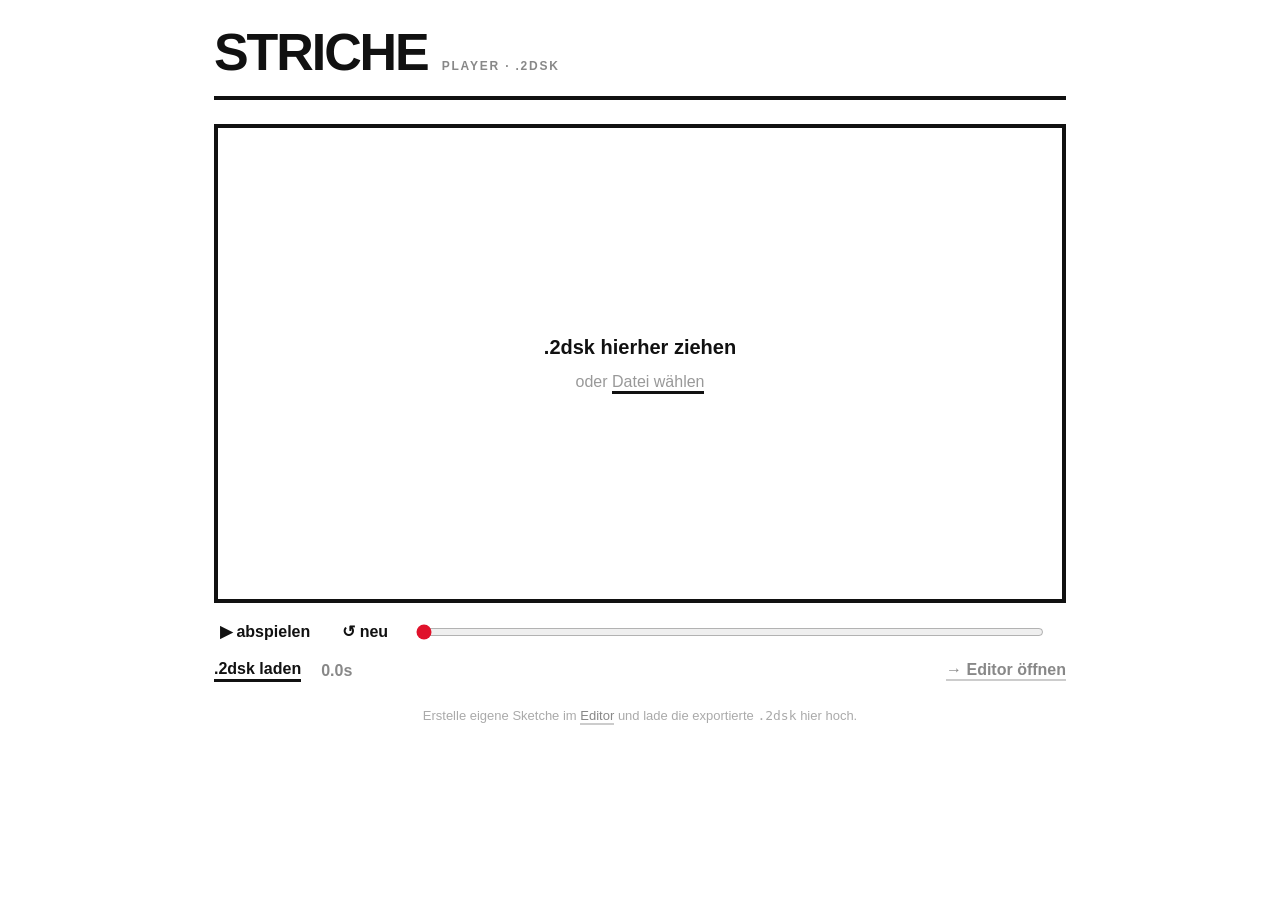
<file: index.html>
<!DOCTYPE html>
<html lang="de">
<head>
<meta charset="UTF-8">
<meta name="viewport" content="width=device-width, initial-scale=1.0">
<title>STRICHE — Player (.2dsk)</title>
<style>
  :root { --ink:#111; --blood:#e0122b; }
  * { box-sizing: border-box; }
  body { margin:0; background:#fff; color:var(--ink);
    font-family:"Helvetica Neue",Helvetica,Arial,sans-serif; }
  .wrap { max-width:900px; margin:0 auto; padding:0 24px 60px; }
  .topbar { border-bottom:4px solid var(--ink); padding:22px 0 14px; display:flex; align-items:baseline; }
  .brand { font-size:clamp(30px,6vw,52px); font-weight:900; letter-spacing:-.04em; margin:0; }
  .brand__tag { margin-left:14px; font-size:12px; font-weight:700; letter-spacing:.15em; color:#888; text-transform:uppercase; }
  .stage { position:relative; border:4px solid var(--ink); background:#fff; aspect-ratio:16/9; margin-top:24px; overflow:hidden; }
  .stage svg { display:block; width:100%; height:100%; }
  .stage svg line, .stage svg circle, .stage svg path, .stage svg ellipse, .stage svg rect {
    stroke-width:4; stroke-linecap:round; stroke-linejoin:round; vector-effect:non-scaling-stroke; }
  .stage svg .sk-head { fill:#fff; }
  .stage svg .sk-dot { fill:var(--ink); stroke:none; }
  .stage svg text { font-weight:900; }
  .drop { position:absolute; inset:0; display:flex; flex-direction:column; align-items:center; justify-content:center;
    gap:14px; text-align:center; color:#999; background:#fff; }
  .drop.hide { display:none; }
  .drop strong { color:var(--ink); font-size:20px; }
  .controls { margin-top:18px; display:flex; align-items:center; gap:20px; font-weight:700; }
  .controls button { background:none; border:none; font:inherit; font-weight:700; color:var(--ink); cursor:pointer; }
  .controls button:hover { color:var(--blood); }
  .controls .title { margin-left:auto; color:#888; font-weight:700; }
  input[type=range] { flex:1; accent-color:var(--blood); }
  .filebtn { border-bottom:3px solid var(--ink); cursor:pointer; padding-bottom:1px; }
  .filebtn:hover { color:var(--blood); border-color:var(--blood); }
  a.editlink { color:#888; text-decoration:none; border-bottom:2px solid #ccc; }
  a.editlink:hover { color:var(--blood); border-color:var(--blood); }
  .hint { margin-top:26px; color:#aaa; font-size:13px; text-align:center; }
</style>
</head>
<body>
  <div class="wrap">
    <div class="topbar">
      <h1 class="brand">STRICHE</h1>
      <span class="brand__tag">Player · .2dsk</span>
    </div>

    <div class="stage">
      <svg id="stage" viewBox="0 0 800 450" preserveAspectRatio="xMidYMid meet"></svg>
      <div class="drop" id="drop">
        <strong>.2dsk hierher ziehen</strong>
        <span>oder <span class="filebtn" id="pick">Datei wählen</span></span>
      </div>
    </div>

    <div class="controls">
      <button id="play">▶ abspielen</button>
      <button id="restart">↺ neu</button>
      <input type="range" id="scrub" min="0" max="1000" value="0">
      <span class="title" id="title"></span>
    </div>
    <div class="controls">
      <span class="filebtn" id="pick2">.2dsk laden</span>
      <span id="time" style="color:#888;">0.0s</span>
      <a class="editlink" href="editor.html" style="margin-left:auto;">→ Editor öffnen</a>
    </div>

    <p class="hint">Erstelle eigene Sketche im <a class="editlink" href="editor.html">Editor</a> und lade die exportierte <code>.2dsk</code> hier hoch.</p>
    <input type="file" id="file" accept=".2dsk,.json,application/json" style="display:none;">
  </div>

<script src="sketch-engine.js"></script>
<script>
(function(){
  const svg = document.getElementById('stage');
  const drop = document.getElementById('drop');
  const fileInput = document.getElementById('file');
  const playBtn = document.getElementById('play');
  const scrub = document.getElementById('scrub');
  const timeEl = document.getElementById('time');
  const titleEl = document.getElementById('title');

  const renderer = new SketchEngine.Renderer(svg);
  let doc = null, t = 0, playing = false, last = 0, raf = null;

  function loadDoc(d){
    try { doc = SketchEngine.validate(d); }
    catch(e){ alert(e.message); return; }
    renderer.load(doc);
    drop.classList.add('hide');
    titleEl.textContent = doc.title || '';
    t = 0; setTime(0); play();
  }
  function setTime(nt){
    t = Math.max(0, Math.min(doc.duration, nt));
    renderer.render(t);
    scrub.value = Math.round((t / doc.duration) * 1000);
    timeEl.textContent = t.toFixed(1) + 's';
  }
  function loop(now){
    if(!playing) return;
    const dt = (now - last)/1000; last = now;
    let nt = t + dt;
    if(nt >= doc.duration) nt = nt % doc.duration;   // loopt
    setTime(nt);
    raf = requestAnimationFrame(loop);
  }
  function play(){ if(!doc) return; playing = true; playBtn.textContent='❚❚ pause'; last = performance.now(); raf = requestAnimationFrame(loop); }
  function pause(){ playing = false; playBtn.textContent='▶ abspielen'; if(raf) cancelAnimationFrame(raf); }

  playBtn.onclick = ()=> playing ? pause() : play();
  document.getElementById('restart').onclick = ()=>{ if(doc){ setTime(0); } };
  scrub.oninput = ()=>{ if(!doc) return; pause(); setTime((scrub.value/1000)*doc.duration); };

  function readFile(f){
    const r = new FileReader();
    r.onload = ()=>{ try { loadDoc(JSON.parse(r.result)); } catch(e){ alert('Konnte .2dsk nicht lesen: '+e.message); } };
    r.readAsText(f);
  }
  fileInput.onchange = ()=>{ if(fileInput.files[0]) readFile(fileInput.files[0]); };
  document.getElementById('pick').onclick = ()=> fileInput.click();
  document.getElementById('pick2').onclick = ()=> fileInput.click();

  ['dragover','dragenter'].forEach(ev=> document.addEventListener(ev, e=>{ e.preventDefault(); drop.style.color='#e0122b'; }));
  ['dragleave','drop'].forEach(ev=> document.addEventListener(ev, e=>{ e.preventDefault(); drop.style.color='#999'; }));
  document.addEventListener('drop', e=>{ const f = e.dataTransfer.files[0]; if(f) readFile(f); });

  // Optional: ?src=pfad.2dsk automatisch laden
  const src = new URLSearchParams(location.search).get('src');
  if(src){ fetch(src).then(r=>r.json()).then(loadDoc).catch(()=>{}); }
})();
</script>
</body>
</html>
</file>
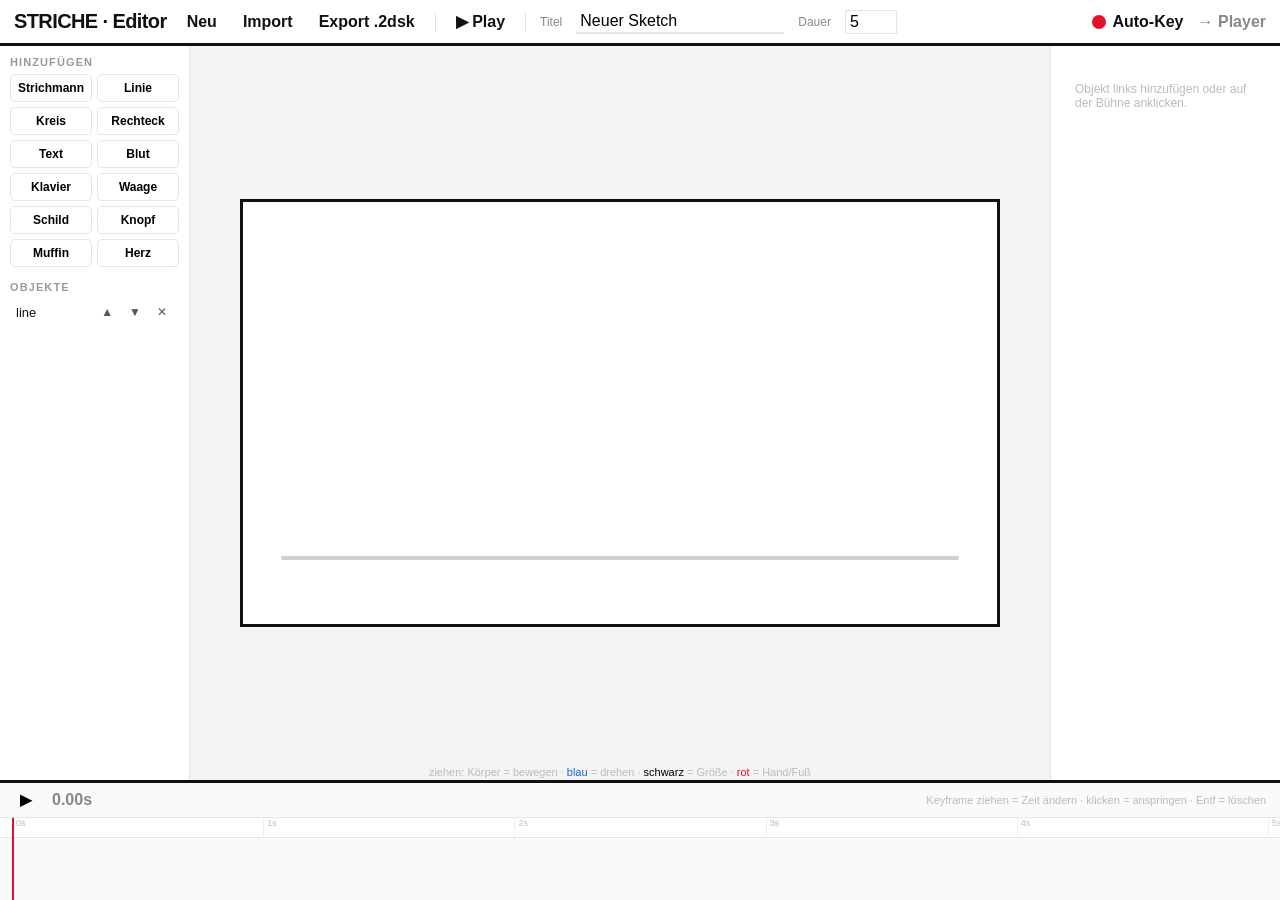
<file: editor.html>
<!DOCTYPE html>
<html lang="de">
<head>
<meta charset="UTF-8">
<meta name="viewport" content="width=device-width, initial-scale=1.0">
<title>STRICHE — Sketch-Editor</title>
<style>
  :root { --ink:#111; --blood:#e0122b; --blue:#1466d6; --line:#e5e5e5; --panel:#fafafa; }
  * { box-sizing:border-box; }
  html,body { margin:0; height:100%; font-family:"Helvetica Neue",Helvetica,Arial,sans-serif; color:var(--ink); background:#fff; }
  body { display:flex; flex-direction:column; height:100vh; overflow:hidden; }

  .toolbar { display:flex; align-items:center; gap:14px; padding:8px 14px; border-bottom:3px solid var(--ink); flex:none; }
  .toolbar .brand { font-weight:900; font-size:20px; letter-spacing:-.03em; }
  .toolbar button, .toolbar label.btn { font:inherit; font-weight:700; border:none; background:none; cursor:pointer; color:var(--ink); padding:4px 6px; }
  .toolbar button:hover { color:var(--blood); }
  .toolbar .sep { width:1px; height:20px; background:var(--line); }
  .toolbar input[type=text] { font:inherit; border:none; border-bottom:2px solid var(--line); padding:2px 4px; }
  .toolbar input[type=number] { width:52px; font:inherit; border:1px solid var(--line); padding:2px 4px; }
  .toolbar .spacer { flex:1; }
  .toggle { display:inline-flex; align-items:center; gap:6px; font-weight:700; cursor:pointer; }
  .toggle .dot { width:14px; height:14px; border-radius:50%; border:2px solid var(--ink); }
  .toggle.on .dot { background:var(--blood); border-color:var(--blood); }

  .main { flex:1; display:grid; grid-template-columns:190px 1fr 230px; min-height:0; }
  .panel { border-right:1px solid var(--line); overflow:auto; padding:10px; }
  .panel.right { border-right:none; border-left:1px solid var(--line); }
  .panel h3 { font-size:11px; text-transform:uppercase; letter-spacing:.1em; color:#999; margin:14px 0 6px; }
  .panel h3:first-child { margin-top:0; }

  .add-grid { display:grid; grid-template-columns:1fr 1fr; gap:5px; }
  .add-grid button { font:inherit; font-size:12px; font-weight:700; border:1px solid var(--line); background:#fff; border-radius:5px; padding:6px 4px; cursor:pointer; }
  .add-grid button:hover { border-color:var(--blood); color:var(--blood); }

  .objlist { list-style:none; margin:0; padding:0; }
  .objlist li { display:flex; align-items:center; gap:4px; padding:5px 6px; border-radius:5px; cursor:pointer; font-size:13px; }
  .objlist li.sel { background:var(--blood); color:#fff; }
  .objlist li .nm { flex:1; overflow:hidden; text-overflow:ellipsis; white-space:nowrap; }
  .objlist li button { border:none; background:none; cursor:pointer; color:inherit; font-size:12px; opacity:.7; }
  .objlist li button:hover { opacity:1; }

  .stagewrap { position:relative; display:flex; align-items:center; justify-content:center; background:#f4f4f4; min-height:0; padding:16px; }
  .stagebox { position:relative; width:100%; max-width:760px; aspect-ratio:16/9; background:#fff; border:3px solid var(--ink); }
  #stage { position:absolute; inset:0; width:100%; height:100%; display:block; touch-action:none; }
  #stage line, #stage circle, #stage path, #stage ellipse, #stage rect { stroke-width:4; stroke-linecap:round; stroke-linejoin:round; vector-effect:non-scaling-stroke; }
  #stage .sk-head { fill:#fff; } #stage .sk-dot { fill:var(--ink); stroke:none; } #stage text { font-weight:900; }
  .selbox { position:absolute; border:1.5px dashed var(--blood); pointer-events:none; display:none; }

  #handles { position:absolute; inset:0; pointer-events:none; }
  .gz { position:absolute; pointer-events:auto; display:none; }
  .gz.limb { width:15px; height:15px; margin:-7.5px 0 0 -7.5px; border-radius:50%; background:#fff; border:2px solid var(--blood); cursor:grab; box-shadow:0 1px 2px rgba(0,0,0,.25); }
  .gz.rot { width:16px; height:16px; margin:-8px 0 0 -8px; border-radius:50%; background:var(--blue); border:2px solid #fff; cursor:grab; box-shadow:0 1px 3px rgba(0,0,0,.3); }
  .gz.scale { width:13px; height:13px; margin:-6.5px 0 0 -6.5px; background:var(--ink); border:2px solid #fff; cursor:nwse-resize; box-shadow:0 1px 3px rgba(0,0,0,.3); }
  .stagetip { position:absolute; bottom:2px; left:0; right:0; text-align:center; font-size:11px; color:#bbb; pointer-events:none; }

  .quick { display:flex; gap:5px; margin:0 0 12px; }
  .quick button { flex:1; font:inherit; font-size:11px; font-weight:700; border:1px solid var(--line); background:#fff; border-radius:5px; padding:6px 2px; cursor:pointer; }
  .quick button:hover { border-color:var(--blood); color:var(--blood); }
  .bigbtn { width:100%; font:inherit; font-weight:700; border:1px solid var(--ink); background:#fff; border-radius:6px; padding:8px; cursor:pointer; margin-bottom:6px; }
  .bigbtn:hover { background:var(--ink); color:#fff; }
  .prop { margin-bottom:7px; }
  .prop label { display:block; font-size:11px; color:#888; margin-bottom:2px; }
  .prop input, .prop select { width:100%; font:inherit; font-size:13px; border:1px solid var(--line); padding:3px 5px; border-radius:4px; }
  details.fine { margin-top:10px; }
  details.fine summary { font-size:11px; text-transform:uppercase; letter-spacing:.1em; color:#999; cursor:pointer; }
  .chan { display:grid; grid-template-columns:44px 1fr 40px auto; gap:4px; align-items:center; margin:6px 0 4px; }
  .chan .cname { font-size:11px; color:#888; }
  .chan input.sld { width:100%; accent-color:var(--blood); }
  .chan input.val { font:inherit; font-size:12px; border:1px solid var(--line); padding:2px 3px; border-radius:4px; width:100%; }
  .chan input.val.haskey { border-color:var(--blood); }
  .chan select.ez { font-size:10px; border:1px solid var(--line); border-radius:4px; padding:1px; max-width:64px; }

  .timeline { flex:none; height:120px; border-top:3px solid var(--ink); display:flex; flex-direction:column; background:var(--panel); }
  .tl-top { display:flex; align-items:center; gap:14px; padding:7px 14px; border-bottom:1px solid var(--line); }
  .tl-top button { font:inherit; font-weight:700; border:none; background:none; cursor:pointer; font-size:15px; }
  .tl-top button:hover { color:var(--blood); }
  .tl-top .oname { color:#aaa; font-weight:700; }
  .tl-top .tip { margin-left:auto; font-size:11px; color:#bbb; }
  .tl-body { flex:1; position:relative; }
  .ruler { position:relative; height:20px; border-bottom:1px solid var(--line); background:#fff; cursor:pointer; user-select:none; }
  .ruler .tick { position:absolute; top:0; height:100%; border-left:1px solid #eee; font-size:9px; color:#bbb; padding-left:3px; }
  .lane { position:absolute; left:0; right:0; top:20px; bottom:0; cursor:pointer; }
  .kf { position:absolute; top:50%; width:13px; height:13px; margin:-6.5px 0 0 -6.5px; background:#fff; border:2px solid var(--ink); transform:rotate(45deg); cursor:ew-resize; }
  .kf:hover { border-color:var(--blood); }
  .kf.sel { background:var(--blood); border-color:var(--blood); }
  .playhead { position:absolute; top:0; bottom:0; width:2px; background:var(--blood); z-index:5; pointer-events:none; }
  .empty { color:#bbb; font-size:12px; padding:14px; }
</style>
</head>
<body>
  <div class="toolbar">
    <span class="brand">STRICHE · Editor</span>
    <button id="btnNew">Neu</button>
    <label class="btn" style="cursor:pointer;">Import<input type="file" id="imp" accept=".2dsk,.json" style="display:none;"></label>
    <button id="btnExport">Export .2dsk</button>
    <div class="sep"></div>
    <button id="btnPlay">▶ Play</button>
    <span class="sep"></span>
    <label style="font-size:12px;color:#888;">Titel</label>
    <input type="text" id="title" value="Neuer Sketch">
    <label style="font-size:12px;color:#888;">Dauer</label>
    <input type="number" id="dur" min="0.5" max="60" step="0.5" value="5">
    <div class="spacer"></div>
    <div class="toggle on" id="autokey" title="Änderungen setzen automatisch Keyframes"><span class="dot"></span>Auto-Key</div>
    <a href="player.html" style="color:#888;font-weight:700;text-decoration:none;">→ Player</a>
  </div>

  <div class="main">
    <div class="panel">
      <h3>Hinzufügen</h3>
      <div class="add-grid" id="addGrid"></div>
      <h3>Objekte</h3>
      <ul class="objlist" id="objlist"></ul>
    </div>

    <div class="stagewrap">
      <div class="stagebox" id="stagebox">
        <svg id="stage" viewBox="0 0 800 450" preserveAspectRatio="xMidYMid meet"></svg>
        <div class="selbox" id="selbox"></div>
        <div id="handles"></div>
      </div>
      <div class="stagetip">ziehen: Körper = bewegen · <span style="color:var(--blue)">blau</span> = drehen · <span style="color:#000">schwarz</span> = Größe · <span style="color:var(--blood)">rot</span> = Hand/Fuß</div>
    </div>

    <div class="panel right" id="props">
      <p class="empty">Objekt links hinzufügen oder auf der Bühne anklicken.</p>
    </div>
  </div>

  <div class="timeline">
    <div class="tl-top">
      <button id="btnPlay2">▶</button>
      <span id="timeread" style="font-weight:700;color:#888;">0.00s</span>
      <span class="oname" id="oname"></span>
      <span class="tip">Keyframe ziehen = Zeit ändern · klicken = anspringen · Entf = löschen</span>
    </div>
    <div class="tl-body">
      <div class="ruler" id="ruler"></div>
      <div class="lane" id="lane"></div>
      <div class="playhead" id="playhead" style="left:12px;"></div>
    </div>
  </div>

<script src="sketch-engine.js"></script>
<script>
(function(){
  const E = SketchEngine;
  const svg = document.getElementById('stage');
  const stagebox = document.getElementById('stagebox');
  const renderer = new E.Renderer(svg);
  let doc = E.defaultDoc();
  let time = 0, selId = null, selTime = null, autoKey = true, playing = false, raf = null, last = 0;

  const CH_COMMON = ['x','y','rot','sx','sy','op'];
  const CH_STICK = ['armL','armR','legL','legR'];
  const LABEL = { x:'X', y:'Y', rot:'Dreh°', sx:'Breite', sy:'Höhe', op:'Sicht', armL:'Arm L', armR:'Arm R', legL:'Bein L', legR:'Bein R' };
  const RANGE = { x:[0,800,1], y:[0,450,1], rot:[-180,180,1], sx:[0,2,0.01], sy:[0,2,0.01], op:[0,1,0.01], armL:[-180,180,1], armR:[-180,180,1], legL:[-180,180,1], legR:[-180,180,1] };
  const PAD = 12;

  function sel(){ return doc.objects.find(o=>o.id===selId) || null; }
  function chansFor(o){ return o.type==='stickman' ? CH_COMMON.concat(CH_STICK) : CH_COMMON; }

  function setKey(o, ch, t, v, e){
    o.keys[ch] = o.keys[ch] || [];
    const arr = o.keys[ch];
    const hit = arr.find(k=>Math.abs(k.t-t)<1e-3);
    if(hit){ hit.v=v; if(e) hit.e=e; }
    else arr.push({ t:+(+t).toFixed(3), v, e: e||'ease-in-out' });
    arr.sort((a,b)=>a.t-b.t);
  }
  function editChannel(o, ch, v){
    if(autoKey) setKey(o, ch, time, v, easeAtOrBefore(o,ch,time));
    else if(o.keys[ch] && o.keys[ch].length) setKey(o, ch, time, v);
    else o.props[ch] = v;
  }
  function easeAtOrBefore(o,ch,t){ const arr=o.keys[ch]; if(!arr) return 'ease-in-out'; let e='ease-in-out'; for(const k of arr){ if(k.t<=t+1e-3) e=k.e; } return e; }
  function snapshotPose(o){ chansFor(o).forEach(ch=> setKey(o,ch,time,E.channelValue(o,ch,time), easeAtOrBefore(o,ch,time))); }

  function quickAction(o, q){
    const t=time, D=doc.duration, before=Math.max(0,t-0.18), after=Math.min(D,t+0.16);
    if(q==='appear'){
      setKey(o,'op',before,0,'linear'); setKey(o,'op',t,1,'back');
      setKey(o,'sx',before,0.2,'linear'); setKey(o,'sx',t,1.12,'back'); setKey(o,'sx',after,1,'ease-out');
      setKey(o,'sy',before,0.2,'linear'); setKey(o,'sy',t,1.12,'back'); setKey(o,'sy',after,1,'ease-out');
    } else if(q==='vanish'){
      setKey(o,'op',t,1,'ease-in'); setKey(o,'op',Math.min(D,t+0.18),0,'ease-in');
      setKey(o,'sy',t,1,'ease-in'); setKey(o,'sy',Math.min(D,t+0.18),0.2,'ease-in');
    } else if(q==='pop'){
      setKey(o,'sx',t,0.6,'ease-out'); setKey(o,'sx',Math.min(D,t+0.08),1.2,'back'); setKey(o,'sx',Math.min(D,t+0.2),1,'ease-out');
      setKey(o,'sy',t,0.6,'ease-out'); setKey(o,'sy',Math.min(D,t+0.08),1.2,'back'); setKey(o,'sy',Math.min(D,t+0.2),1,'ease-out');
    }
  }

  function svgPt(x,y){ const p=svg.createSVGPoint(); p.x=x; p.y=y; return p; }
  function localToClient(g,x,y){ const m=g.getScreenCTM(); return m ? svgPt(x,y).matrixTransform(m) : null; }
  function clientToLocal(g,cx,cy){ const m=g.getScreenCTM(); return m ? svgPt(cx,cy).matrixTransform(m.inverse()) : null; }

  /* ---------- Render ---------- */
  function rebuild(){ renderer.load(doc); refresh(); }
  function refresh(){ renderer.render(time); drawSel(); drawGizmo(); }
  function drawSel(){
    const box=document.getElementById('selbox'); const o=sel();
    if(!o){ box.style.display='none'; return; }
    const h=renderer.handleFor(o.id); if(!h){ box.style.display='none'; return; }
    const gr=h.g.getBoundingClientRect(), cr=stagebox.getBoundingClientRect();
    if(gr.width<1 && gr.height<1){ box.style.display='none'; return; }
    box.style.display='block';
    box.style.left=(gr.left-cr.left-4)+'px'; box.style.top=(gr.top-cr.top-4)+'px';
    box.style.width=(gr.width+8)+'px'; box.style.height=(gr.height+8)+'px';
  }

  /* ---------- Gizmo (Ziehgriffe auf der Bühne) ---------- */
  const GZ = {};
  function setupHandles(){
    const c=document.getElementById('handles');
    // Dreh- und Größe-Griff (für alle Objekte)
    GZ.rot=mkHandle(c,'gz rot','drehen'); GZ.scale=mkHandle(c,'gz scale','Größe / stauchen');
    GZ.rot.onpointerdown=(e)=>startRotate(e);
    GZ.scale.onpointerdown=(e)=>startScale(e);
    // Gliedmaßen (nur Figur)
    ['armL','armR','legL','legR'].forEach(limb=>{ const d=mkHandle(c,'gz limb',(limb[0]==='a'?'Hand':'Fuß')+' ziehen'); GZ[limb]=d;
      d.onpointerdown=(e)=>startLimb(e,limb); });
  }
  function mkHandle(c,cls,title){ const d=document.createElement('div'); d.className=cls; d.title=title; c.appendChild(d); return d; }
  function center(h){ const r=h.g.getBoundingClientRect(); return { x:r.left+r.width/2, y:r.top+r.height/2, r }; }
  function drag(onMove){ const move=(ev)=>onMove(ev); const up=()=>{ document.removeEventListener('pointermove',move); document.removeEventListener('pointerup',up); renderLane(); renderProps(); }; document.addEventListener('pointermove',move); document.addEventListener('pointerup',up); }

  function startRotate(e){ e.preventDefault(); e.stopPropagation(); const o=sel(); if(!o) return; const h=renderer.handleFor(o.id); if(!h) return;
    const c=center(h); const a0=Math.atan2(e.clientY-c.y,e.clientX-c.x); const rot0=E.channelValue(o,'rot',time);
    drag((ev)=>{ const a=Math.atan2(ev.clientY-c.y,ev.clientX-c.x); editChannel(o,'rot',Math.round(rot0+(a-a0)*180/Math.PI)); refresh(); });
  }
  function startScale(e){ e.preventDefault(); e.stopPropagation(); const o=sel(); if(!o) return; const h=renderer.handleFor(o.id); if(!h) return;
    const c=center(h); const dx0=(e.clientX-c.x)||1, dy0=(e.clientY-c.y)||1; const sx0=E.channelValue(o,'sx',time), sy0=E.channelValue(o,'sy',time);
    drag((ev)=>{ const sx=Math.max(0.05,Math.abs(sx0*((ev.clientX-c.x)/dx0))), sy=Math.max(0.05,Math.abs(sy0*((ev.clientY-c.y)/dy0)));
      editChannel(o,'sx',+sx.toFixed(2)); editChannel(o,'sy',+sy.toFixed(2)); refresh(); });
  }
  function startLimb(e,limb){ e.preventDefault(); e.stopPropagation(); const o=sel(); if(!o||o.type!=='stickman') return; const h=renderer.handleFor(o.id); if(!h) return;
    const joint = limb[0]==='a' ? [0,-42] : [0,0];
    drag((ev)=>{ const loc=clientToLocal(h.g,ev.clientX,ev.clientY); if(!loc) return; editChannel(o,limb,Math.round(Math.atan2(loc.x-joint[0],loc.y-joint[1])*180/Math.PI)); refresh(); });
  }
  function drawGizmo(){
    const o=sel(); const on=!!o; ['rot','scale','armL','armR','legL','legR'].forEach(k=>{ if(GZ[k]) GZ[k].style.display='none'; });
    if(!on) return;
    const h=renderer.handleFor(o.id); if(!h) return;
    const r=h.g.getBoundingClientRect(), cr=stagebox.getBoundingClientRect();
    if(r.width<2 && r.height<2) return;
    GZ.rot.style.display='block'; GZ.rot.style.left=(r.left+r.width/2-cr.left)+'px'; GZ.rot.style.top=(r.top-cr.top-18)+'px';
    GZ.scale.style.display='block'; GZ.scale.style.left=(r.right-cr.left)+'px'; GZ.scale.style.top=(r.bottom-cr.top)+'px';
    if(o.type==='stickman'){ ['armL','armR','legL','legR'].forEach(l=>{ const ln=h.parts[l]; if(!ln) return; const c=localToClient(h.g,+ln.getAttribute('x2'),+ln.getAttribute('y2')); if(!c) return; GZ[l].style.display='block'; GZ[l].style.left=(c.x-cr.left)+'px'; GZ[l].style.top=(c.y-cr.top)+'px'; }); }
  }

  /* ---------- Objektliste ---------- */
  function renderList(){
    const ul=document.getElementById('objlist'); ul.innerHTML='';
    doc.objects.forEach((o,i)=>{
      const li=document.createElement('li'); if(o.id===selId) li.className='sel';
      li.innerHTML=`<span class="nm">${o.type}</span><button data-a="up">▲</button><button data-a="dn">▼</button><button data-a="del">✕</button>`;
      li.onclick=(e)=>{ if(e.target.tagName!=='BUTTON'){ selId=o.id; selTime=null; renderAll(); } };
      li.querySelectorAll('button').forEach(b=> b.onclick=(e)=>{ e.stopPropagation(); const a=b.dataset.a;
        if(a==='del'){ doc.objects.splice(i,1); if(selId===o.id) selId=null; }
        if(a==='up'&&i>0){ doc.objects.splice(i-1,0,doc.objects.splice(i,1)[0]); }
        if(a==='dn'&&i<doc.objects.length-1){ doc.objects.splice(i+1,0,doc.objects.splice(i,1)[0]); }
        rebuild(); renderAll(); });
      ul.appendChild(li);
    });
  }

  /* ---------- Eigenschaften ---------- */
  function renderProps(){
    const el=document.getElementById('props'); const o=sel();
    if(!o){ el.innerHTML='<p class="empty">Objekt links hinzufügen oder auf der Bühne anklicken.</p>'; return; }
    const p=o.props;
    const inp=(l,id,v,t)=>`<div class="prop"><label>${l}</label><input id="${id}" type="${t||'text'}" value="${v==null?'':v}"></div>`;
    const sb=(l,id,v,opts)=>`<div class="prop"><label>${l}</label><select id="${id}">${opts.map(x=>`<option ${x===v?'selected':''}>${x}</option>`).join('')}</select></div>`;
    let html=`<h3>${o.type}</h3>`;
    html+=`<div class="quick"><button data-q="appear" title="erscheint ab hier">✨ erscheint</button><button data-q="pop">⤢ Pop</button><button data-q="vanish" title="verschwindet ab hier">💨 weg</button></div>`;
    html+=`<button class="bigbtn" id="snap">◆ Pose als Keyframe (${time.toFixed(2)}s)</button>`;
    if(o.type==='text'){ html+=inp('Text','p_text',p.text)+inp('Größe','p_size',p.size||24,'number')+`<div class="prop"><label>Farbe</label><input id="p_fill" type="color" value="${p.fill||'#111111'}"></div>`; }
    if(o.type==='stickman'){ html+=sb('Augen','p_eyes',p.eyes||'dots',['dots','x','none'])+sb('Mund','p_mouth',p.mouth||'line',['line','smile','frown','o','none'])+`<div class="prop"><label>Farbe</label><input id="p_stroke" type="color" value="${p.stroke||'#111111'}"></div>`; }
    if(o.type==='splat'){ html+=inp('Radius','p_r',p.r||40,'number')+inp('Spitzen','p_n',p.n||12,'number')+`<div class="prop"><label>Farbe</label><input id="p_color" type="color" value="${p.color||'#e0122b'}"></div>`; }
    if(o.type==='circle'){ html+=inp('Radius','p_r',p.r==null?20:p.r,'number')+`<div class="prop"><label>Kontur</label><input id="p_stroke" type="color" value="${p.stroke||'#111111'}"></div>`; }
    if(o.type==='rect'){ html+=inp('Breite','p_w',p.w||60,'number')+inp('Höhe','p_h',p.h||40,'number')+`<div class="prop"><label>Kontur</label><input id="p_stroke" type="color" value="${p.stroke||'#111111'}"></div>`; }
    if(o.type==='line'){ html+=inp('Länge x','p_x2',p.x2==null?40:p.x2,'number')+`<div class="prop"><label>Farbe</label><input id="p_stroke" type="color" value="${p.stroke||'#111111'}"></div>`; }

    // Feinwerte (eingeklappt)
    html+=`<details class="fine"><summary>Feinwerte</summary>`;
    chansFor(o).forEach(ch=>{ const v=E.channelValue(o,ch,time), has=o.keys[ch]&&o.keys[ch].length, r=RANGE[ch];
      html+=`<div class="chan"><span class="cname">${LABEL[ch]}</span>
        <input type="range" class="sld" data-ch="${ch}" min="${r[0]}" max="${r[1]}" step="${r[2]}" value="${+v}">
        <input class="val ${has?'haskey':''}" data-ch="${ch}" value="${(+v).toFixed(1)}">
        <select class="ez" data-ch="${ch}" title="Übergang">${E.EASING_NAMES.map(n=>`<option ${n===easeAtOrBefore(o,ch,time)?'selected':''}>${n}</option>`).join('')}</select>
      </div>`; });
    html+=`</details>`;
    el.innerHTML=html;

    el.querySelector('#snap').onclick=()=>{ snapshotPose(o); renderLane(); renderProps(); };
    el.querySelectorAll('.quick button').forEach(b=> b.onclick=()=>{ quickAction(o,b.dataset.q); rebuild(); renderLane(); renderProps(); });
    const bind=(id,fn)=>{ const e=document.getElementById(id); if(e){ e.oninput=()=>{ fn(e.value); rebuild(); }; e.onchange=()=>{ fn(e.value); rebuild(); renderProps(); }; } };
    bind('p_text',v=>p.text=v); bind('p_size',v=>p.size=+v); bind('p_fill',v=>p.fill=v); bind('p_stroke',v=>p.stroke=v); bind('p_color',v=>p.color=v);
    bind('p_eyes',v=>p.eyes=v); bind('p_mouth',v=>p.mouth=v); bind('p_r',v=>p.r=+v); bind('p_n',v=>p.n=+v);
    bind('p_x2',v=>p.x2=+v); bind('p_w',v=>p.w=+v); bind('p_h',v=>p.h=+v);
    el.querySelectorAll('input.sld').forEach(s=>{ s.oninput=()=>{ editChannel(o,s.dataset.ch,+s.value); const vi=el.querySelector('input.val[data-ch="'+s.dataset.ch+'"]'); if(vi){ vi.value=(+s.value).toFixed(1); vi.classList.add('haskey'); } refresh(); }; s.onchange=()=>{ renderLane(); renderProps(); }; });
    el.querySelectorAll('input.val').forEach(i=> i.onchange=()=>{ editChannel(o,i.dataset.ch,+i.value); rebuild(); renderLane(); renderProps(); });
    el.querySelectorAll('select.ez').forEach(s=> s.onchange=()=>{ const ch=s.dataset.ch, arr=o.keys[ch]; if(arr){ let tg=null; for(const k of arr){ if(k.t<=time+1e-3) tg=k; } if(tg){ tg.e=s.value; refresh(); } } });
  }

  /* ---------- Timeline (eine Spur) ---------- */
  function laneWidth(){ return document.getElementById('ruler').clientWidth - 2*PAD; }
  function t2x(t){ return PAD + (t/doc.duration)*laneWidth(); }
  function x2t(x){ return Math.max(0, Math.min(doc.duration, ((x-PAD)/laneWidth())*doc.duration)); }
  function positionPlayhead(){ document.getElementById('playhead').style.left=t2x(time)+'px'; }

  function renderRuler(){ const r=document.getElementById('ruler'); r.innerHTML=''; const step=doc.duration<=6?1:2;
    for(let t=0;t<=doc.duration+1e-6;t+=step){ const d=document.createElement('div'); d.className='tick'; d.style.left=t2x(t)+'px'; d.textContent=t+'s'; r.appendChild(d); } }

  function columnTimes(o){ const set=new Set(); chansFor(o).forEach(ch=>(o.keys[ch]||[]).forEach(k=> set.add(+k.t.toFixed(3)))); return [...set].sort((a,b)=>a-b); }
  function moveColumn(o,told,tnew){ chansFor(o).forEach(ch=>{ const arr=o.keys[ch]; if(!arr) return; arr.forEach(k=>{ if(Math.abs(k.t-told)<1e-3) k.t=+(+tnew).toFixed(3); }); arr.sort((a,b)=>a.t-b.t); }); }
  function deleteColumn(o,t){ chansFor(o).forEach(ch=>{ if(o.keys[ch]){ o.keys[ch]=o.keys[ch].filter(k=>Math.abs(k.t-t)>=1e-3); if(!o.keys[ch].length) delete o.keys[ch]; } }); }

  function renderLane(){
    const lane=document.getElementById('lane'); lane.innerHTML='';
    const o=sel(); document.getElementById('oname').textContent = o? o.type : '';
    if(!o){ positionPlayhead(); return; }
    columnTimes(o).forEach(t=>{
      const dot=document.createElement('div'); dot.className='kf'+((selTime!=null&&Math.abs(selTime-t)<1e-3)?' sel':''); dot.style.left=(t2x(t)-PAD)+'px';
      let moved=false, startX=0, cur=t;
      dot.onpointerdown=(e)=>{ e.preventDefault(); e.stopPropagation(); selTime=t; renderLane(); startX=e.clientX; moved=false;
        const move=(ev)=>{ if(Math.abs(ev.clientX-startX)>2) moved=true; const rr=document.getElementById('ruler').getBoundingClientRect(); const nt=x2t(ev.clientX-rr.left); moveColumn(o,cur,nt); cur=nt; selTime=nt; dot.style.left=(t2x(nt)-PAD)+'px'; refresh(); };
        const up=()=>{ document.removeEventListener('pointermove',move); document.removeEventListener('pointerup',up); if(!moved){ setTime(cur); } else { renderLane(); } renderProps(); };
        document.addEventListener('pointermove',move); document.addEventListener('pointerup',up);
      };
      lane.appendChild(dot);
    });
    positionPlayhead();
  }

  (function(){ const r=document.getElementById('ruler'), lane=document.getElementById('lane');
    const scrub=(e)=>{ const rect=r.getBoundingClientRect(); setTime(x2t(e.clientX-rect.left)); };
    const down=(e)=>{ pause(); scrub(e); const mv=(ev)=>scrub(ev); const up=()=>{document.removeEventListener('pointermove',mv);document.removeEventListener('pointerup',up);}; document.addEventListener('pointermove',mv); document.addEventListener('pointerup',up); };
    r.onpointerdown=down; lane.onpointerdown=(e)=>{ if(e.target===lane) down(e); };
  })();

  function setTime(t){ time=Math.max(0,Math.min(doc.duration,t)); refresh(); positionPlayhead(); document.getElementById('timeread').textContent=time.toFixed(2)+'s'; renderProps(); }

  /* ---------- Canvas: Körper ziehen = bewegen ---------- */
  svg.addEventListener('pointerdown',(e)=>{
    const g=e.target.closest('[data-id]'); if(!g) return;
    selId=g.getAttribute('data-id'); selTime=null; renderAll();
    const o=sel(); if(!o) return;
    const rect=svg.getBoundingClientRect(); const sxr=doc.viewBox[2]/rect.width, syr=doc.viewBox[3]/rect.height;
    const sX=e.clientX, sY=e.clientY, bx=E.channelValue(o,'x',time), by=E.channelValue(o,'y',time);
    const move=(ev)=>{ editChannel(o,'x',+(bx+(ev.clientX-sX)*sxr).toFixed(1)); editChannel(o,'y',+(by+(ev.clientY-sY)*syr).toFixed(1)); refresh(); };
    const up=()=>{ document.removeEventListener('pointermove',move); document.removeEventListener('pointerup',up); renderLane(); renderProps(); };
    document.addEventListener('pointermove',move); document.addEventListener('pointerup',up);
  });

  /* ---------- Play ---------- */
  function loop(now){ if(!playing) return; const dt=(now-last)/1000; last=now; let nt=time+dt; if(nt>=doc.duration) nt=0; setTime(nt); raf=requestAnimationFrame(loop); }
  function play(){ playing=true; document.getElementById('btnPlay').textContent='❚❚ Pause'; document.getElementById('btnPlay2').textContent='❚❚'; last=performance.now(); raf=requestAnimationFrame(loop); }
  function pause(){ playing=false; document.getElementById('btnPlay').textContent='▶ Play'; document.getElementById('btnPlay2').textContent='▶'; if(raf) cancelAnimationFrame(raf); }
  document.getElementById('btnPlay').onclick=()=>playing?pause():play();
  document.getElementById('btnPlay2').onclick=()=>playing?pause():play();

  /* ---------- Toolbar ---------- */
  function buildAddGrid(){ const g=document.getElementById('addGrid'); g.innerHTML='';
    E.PRESET_LIST.forEach(pr=>{ const b=document.createElement('button'); b.textContent=pr.label; b.onclick=()=>{ const o=E.makePreset(pr.key,400,pr.key==='strichmann'?341:225); doc.objects.push(o); selId=o.id; selTime=null; rebuild(); renderAll(); }; g.appendChild(b); }); }
  document.getElementById('autokey').onclick=function(){ autoKey=!autoKey; this.classList.toggle('on',autoKey); };
  document.getElementById('title').oninput=function(){ doc.title=this.value; };
  document.getElementById('dur').onchange=function(){ doc.duration=Math.max(0.5,+this.value||5); renderRuler(); renderLane(); positionPlayhead(); };
  document.getElementById('btnNew').onclick=()=>{ if(confirm('Neuen Sketch anlegen? Nicht Gespeichertes geht verloren.')){ doc=E.defaultDoc(); time=0; selId=null; selTime=null; document.getElementById('title').value=doc.title; document.getElementById('dur').value=doc.duration; rebuild(); renderRuler(); renderAll(); } };
  document.getElementById('btnExport').onclick=()=>{ doc.objects.forEach(o=>{ for(const ch in o.keys) if(o.keys[ch]) o.keys[ch].sort((a,b)=>a.t-b.t); });
    const blob=new Blob([JSON.stringify(doc,null,2)],{type:'application/json'}); const a=document.createElement('a'); a.href=URL.createObjectURL(blob); a.download=(doc.title||'sketch').replace(/\s+/g,'_')+'.2dsk'; a.click(); };
  document.getElementById('imp').onchange=function(){ const f=this.files[0]; if(!f) return; const r=new FileReader(); r.onload=()=>{ try{ doc=E.validate(JSON.parse(r.result)); time=0; selId=null; selTime=null; document.getElementById('title').value=doc.title||''; document.getElementById('dur').value=doc.duration; rebuild(); renderRuler(); renderAll(); }catch(err){ alert('Import fehlgeschlagen: '+err.message); } }; r.readAsText(f); this.value=''; };

  document.addEventListener('keydown',(e)=>{
    if(/input|select|textarea/i.test(document.activeElement.tagName)) return;
    if(e.key===' '){ e.preventDefault(); playing?pause():play(); }
    else if(e.key==='ArrowLeft'){ setTime(time-0.05); }
    else if(e.key==='ArrowRight'){ setTime(time+0.05); }
    else if(e.key==='Delete'||e.key==='Backspace'){
      const o=sel();
      if(o && selTime!=null){ deleteColumn(o,selTime); selTime=null; rebuild(); renderLane(); renderProps(); }
      else if(selId){ const i=doc.objects.findIndex(x=>x.id===selId); if(i>=0){ doc.objects.splice(i,1); selId=null; rebuild(); renderAll(); } }
    }
  });

  function renderAll(){ renderList(); renderProps(); renderLane(); drawSel(); drawGizmo(); }

  // Init
  buildAddGrid(); setupHandles();
  rebuild(); renderRuler(); renderAll(); positionPlayhead();
  window.addEventListener('resize', ()=>{ renderRuler(); renderLane(); positionPlayhead(); refresh(); });

  window.__editor = { getDoc:()=>doc, load:(d)=>{ doc=E.validate(d); selId=null; selTime=null; time=0; document.getElementById('title').value=doc.title||''; document.getElementById('dur').value=doc.duration; rebuild(); renderRuler(); renderAll(); }, setTime };
})();
</script>
</body>
</html>
</file>
